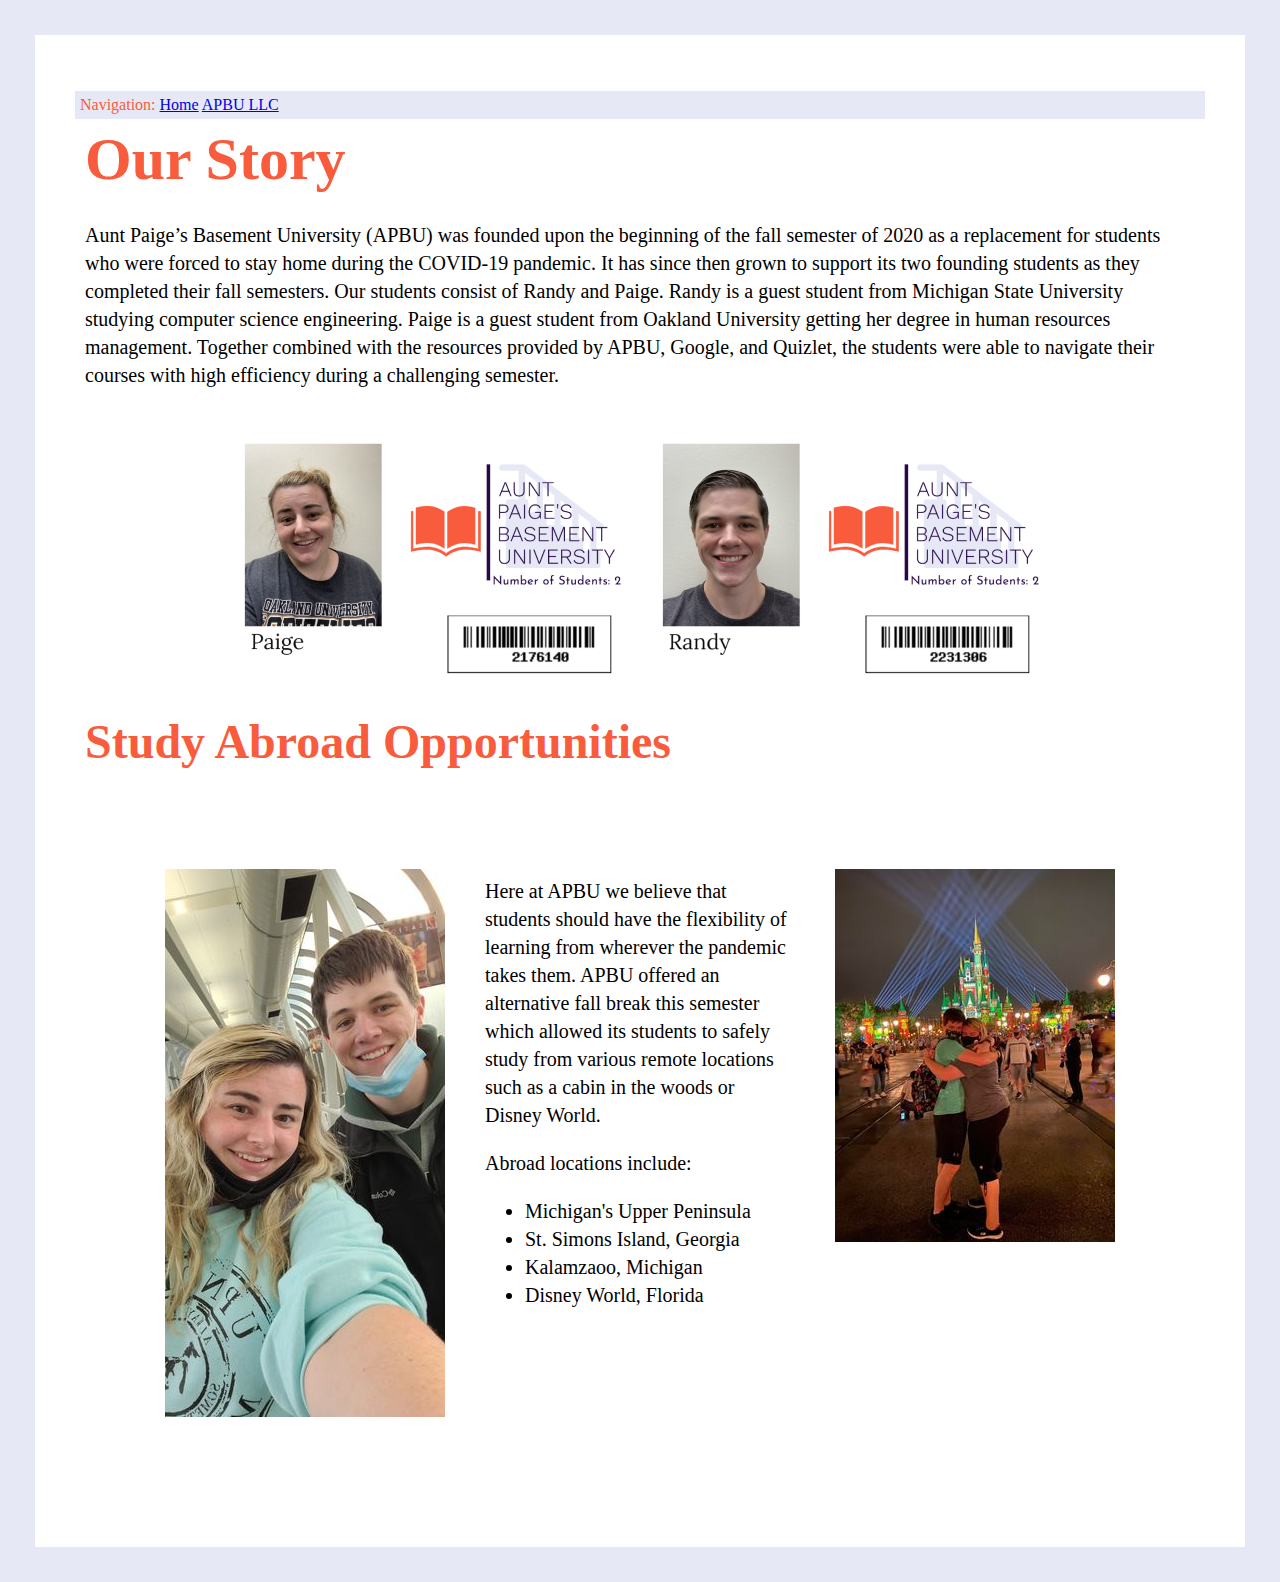
<file: index.html>
<!DOCTYPE html>
<html lang="en">
<head>
    <meta charset="UTF-8">
    <meta name="robots" content="noindex">
    <meta name="author" content="Randy">
    <meta name="googlebot" content="noindex">
    <meta name="viewport" content="width=device-width, initial-scale=1.0">
    <link rel="stylesheet" href="style.css">
    <title>APBU-Home</title>
</head>
<body>
<p class="navigation">Navigation:   <a href='index.html'>Home</a> <a href='llc.html'> APBU LLC</a></p>
<div class="post">
<h1 id='Info1' class='section-heading'>Our Story</h1><br>
<p>Aunt Paige’s Basement University (APBU) was founded upon the beginning of the fall semester of 2020 as a replacement for students who were 
forced to stay home during the COVID-19 pandemic. It has since then grown to support its two founding students as they completed their fall 
semesters. Our students consist of Randy and Paige. Randy is a guest student from Michigan State University studying computer science engineering. 
Paige is a guest student from Oakland University getting her degree in human resources management. Together combined with the resources provided 
by APBU, Google, and Quizlet, the students were able to navigate their courses with high efficiency during a challenging semester. </p>
</div>

<img id='studentID' src='studentID.png' alt='Our Students' class="studentID" >


<br><h2 id='Info2' class='section-heading'>Study Abroad Opportunities</h2>

<div class="post">
<div class="abroad">
  <div><img src='kzoo.jpg' alt='Study Abroad in Kalamazoo' class="abroad" ></div>
  <div><br><p>Here at APBU we believe that students should have the flexibility of learning from wherever the pandemic takes them. APBU offered an alternative 
  fall break this semester which allowed its students to safely study from various remote locations such as a cabin in the woods or Disney World.</p>
  Abroad locations include:  
    <ul class="locations">
        <li>Michigan's Upper Peninsula</li>
        <li>St. Simons Island, Georgia</li>
        <li>Kalamzaoo, Michigan</li>
        <li>Disney World, Florida</li>
    </ul>
  </div>
  <div><img src='disney.jpg' alt='Study Abroad in Disney' class="abroad"></div>
</div>
</div>
</body>

</html>
</file>
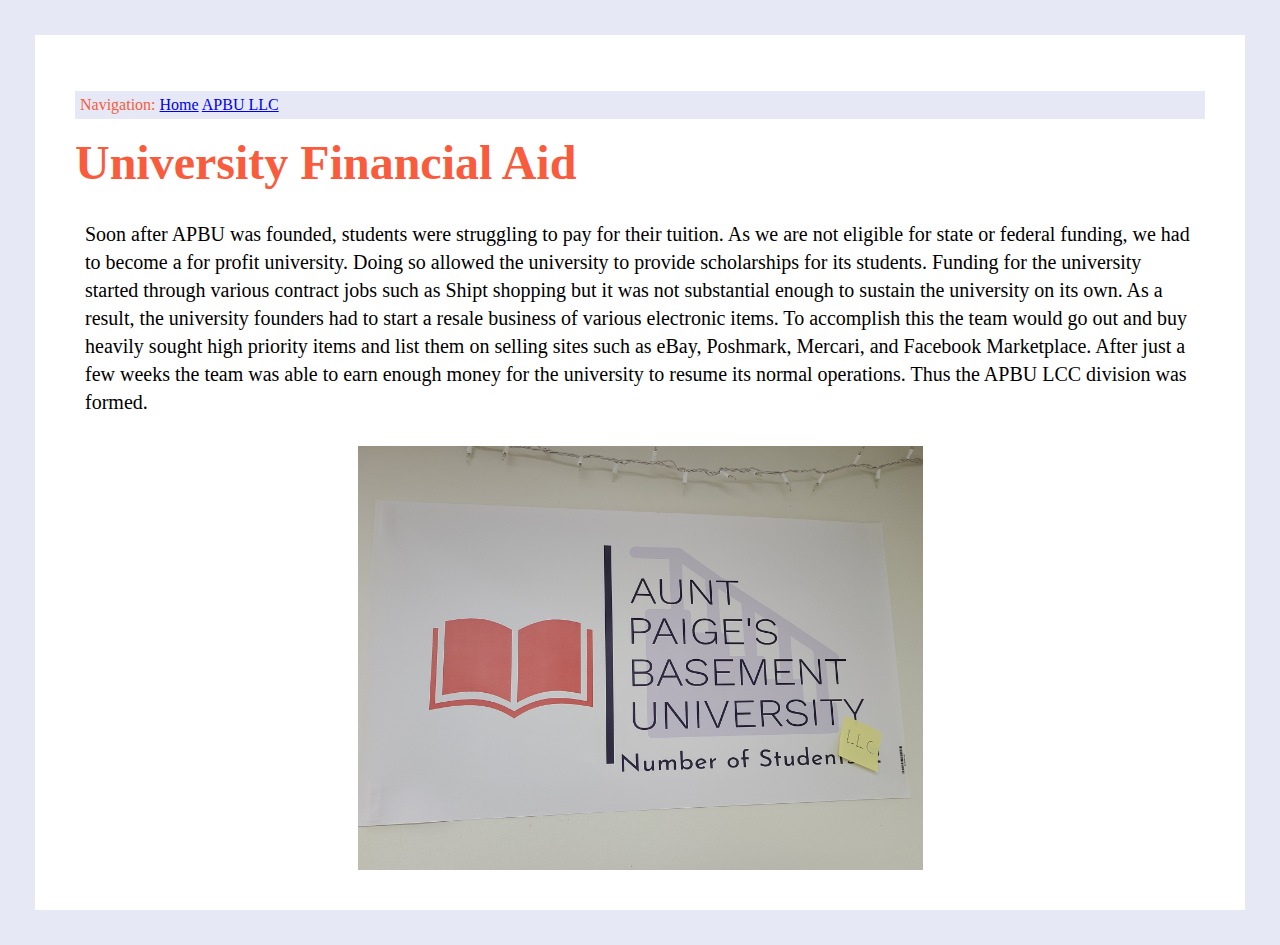
<file: LLC.html>
<!DOCTYPE html>
<html lang="en">
<head>
    <meta charset="UTF-8">
    <meta name="robots" content="noindex">
    <meta name="googlebot" content="noindex">
    <link rel="stylesheet" href="style.css">
    <meta name="viewport" content="width=device-width, initial-scale=1.0">
    <title>APBU-LLC</title>
</head>
<body>
<p class="navigation">Navigation:   <a href='index.html'>Home</a> <a href='llc.html'> APBU LLC</a></p>
<h1 class='section-heading'>University Financial Aid</h1>

<div class="post">
<p>Soon after APBU was founded, students were struggling to pay for their tuition. As we are not eligible for state or federal funding, we had to become a for profit university. Doing so allowed the university to provide scholarships for its students. Funding for the university started through various contract jobs such as Shipt shopping but it was not substantial enough to sustain the university on its own. As a result, the university founders had to start a resale business of various electronic items. To accomplish this the team would go out and buy heavily sought high priority items and list them on selling sites such as eBay, Poshmark, Mercari, and Facebook Marketplace. After just a few weeks the team was able to earn enough money for the university to resume its normal operations. Thus the APBU LCC division was formed.</p>
</div>

<img id='LLC-Banner' src='banner.jpg' alt='University Banner'>

</body>
</html>
</file>
<file: style.css>
html{
    background: #E6E9F5;
}

body{
    font-family: 'Times New Roman', Times, serif;
    margin: 35px;
    padding: 40px;
    color: black;
    border-top: 20px #F95B3D;
    background: white;
}

h1{
    font-size: 3em;
    color: #F95B3D;
    margin: 0;
}

h2{
    font-size: 3em;
    color: #F95B3D;
    margin: 0;
    padding: 10px;
}

.post{
    padding: 10px;
    font-size: 20px;
    line-height: 1.4em;
}

.navigation{
    position: sticky;
    font-size: 16px;
    top: 0;
    left: 50px;
    color: #F95B3D;
    padding: 5px;
    background: #E6E9F5;
}

.studentID {
    display: block;
    margin-left: auto;
    margin-right: auto;
    width: 75%;
}
 
.abroad {
    display: flex;
    padding: 40px;
    justify-content: space-between;
  }


#LLC-Banner{
    display: block;
    margin-left: auto;
    margin-right: auto;
    max-width:50%; 
}
</file>
